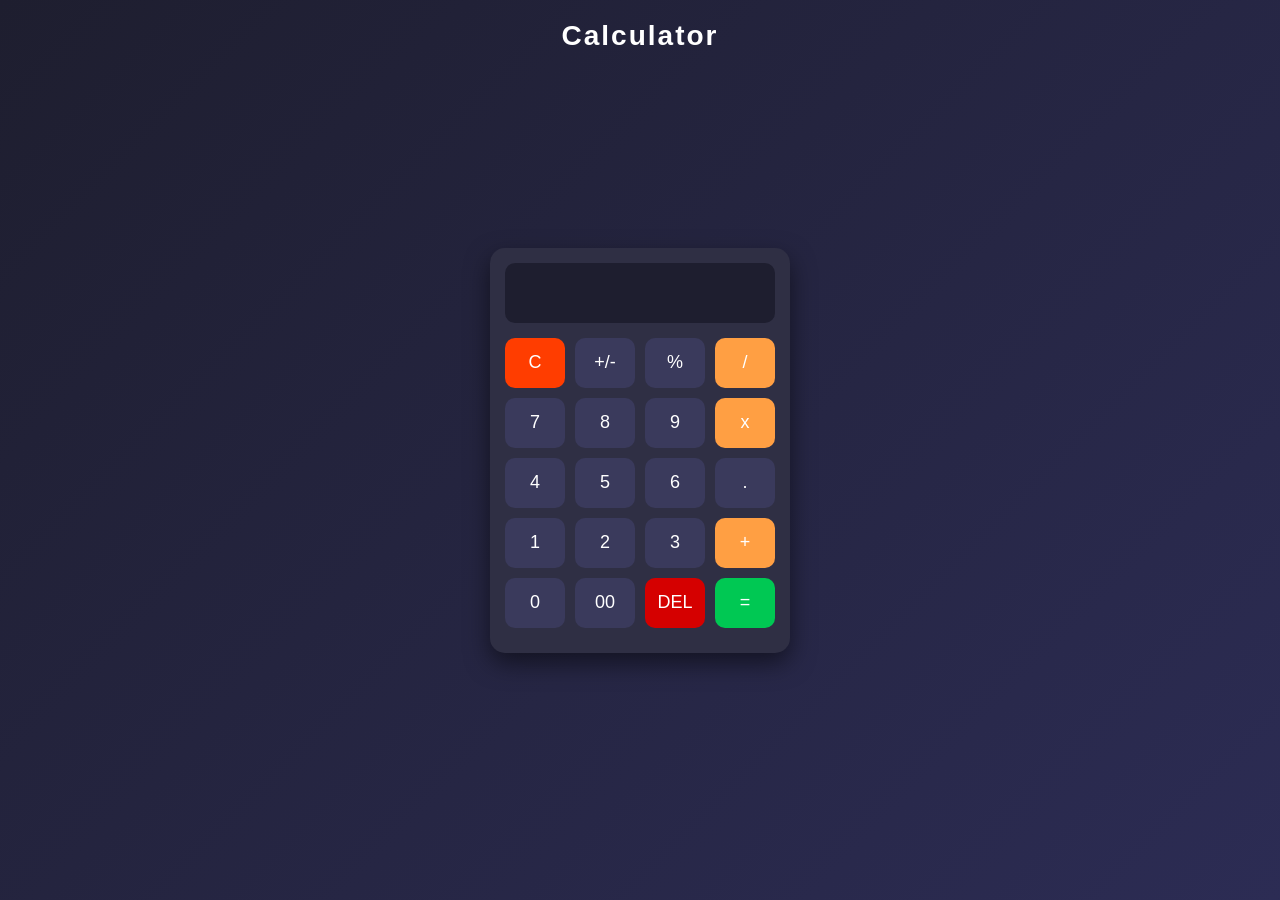
<file: Calculator Project/index.html>
<!DOCTYPE html>
<html lang="en">

<head>
    <meta charset="UTF-8">
    <meta name="viewport" content="width=device-width, initial-scale=1.0">
    <title>calculator</title>
    <link rel="stylesheet" href="calcu.css">
</head>

<body>
    <h1>Calculator </h1>
    <div class="card">

        <div class="card-head">
            <input type="text" id="result" maxlength="12">

        </div>

        <div class="cal-body">
            <div>
                <input type="button" class="btn" value="C">
                <input type="button" class="btn" value="+/-">
                <input type="button" class="btn" value="%">
                <input type="button" class="btn" value="/">

            </div>


            <div>
                <input type="button" class="btn" value="7">
                <input type="button" class="btn" value="8">
                <input type="button" class="btn" value="9">
                <input type="button" class="btn" value="x">



            </div>

            <div>
                <input type="button" class="btn" value="4">
                <input type="button" class="btn" value="5">
                <input type="button" class="btn" value="6">
                <input type="button" class="btn" value=".">

            </div>

            <div>
                <input type="button" class="btn" value="1">
                <input type="button" class="btn" value="2">
                <input type="button" class="btn" value="3">
                <input type="button" class="btn" value="+">

            </div>


            <div>
                <input type="button" class="btn" value="0">
                <input type="button" class="btn" value="00">
                <input type="button" class="btn" value="DEL">
                <input type="button" class="btn" value="=">
            </div>

        </div>


    </div>

<script src="script.js"></script>
</body>

</html>
</file>
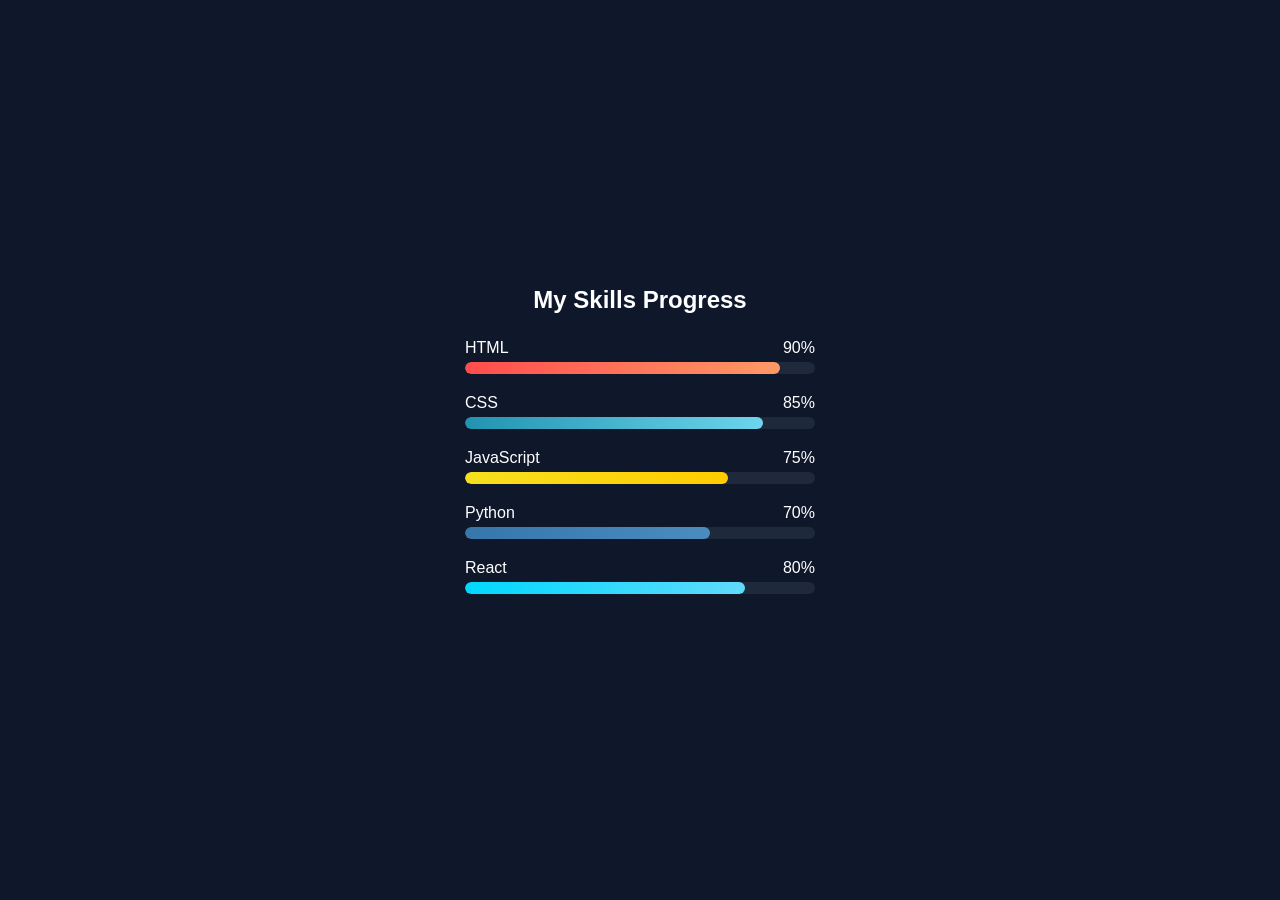
<file: Progress-bar/index.html>
<!DOCTYPE html>
<html lang="en">

<head>
    <meta charset="UTF-8">
    <title>Skill Progress</title>
    <link rel="stylesheet" href="style.css">
</head>

<body>

    <div class="container">
        <h2>My Skills Progress</h2>

        <div class="skill">
            <p>HTML <span>90%</span></p>
            <div class="bar">
                <div class="fill html"></div>
            </div>
        </div>

        <div class="skill">
            <p>CSS <span>85%</span></p>
            <div class="bar">
                <div class="fill css"></div>
            </div>
        </div>

        <div class="skill">
            <p>JavaScript <span>75%</span></p>
            <div class="bar">
                <div class="fill js"></div>
            </div>
        </div>

        <div class="skill">
            <p>Python <span>70%</span></p>
            <div class="bar">
                <div class="fill python"></div>
            </div>
        </div>

        <div class="skill">
            <p>React <span>80%</span></p>
            <div class="bar">
                <div class="fill react"></div>
            </div>
        </div>

    </div>

    <script src="script.js"></script>
</body>

</html>
</file>
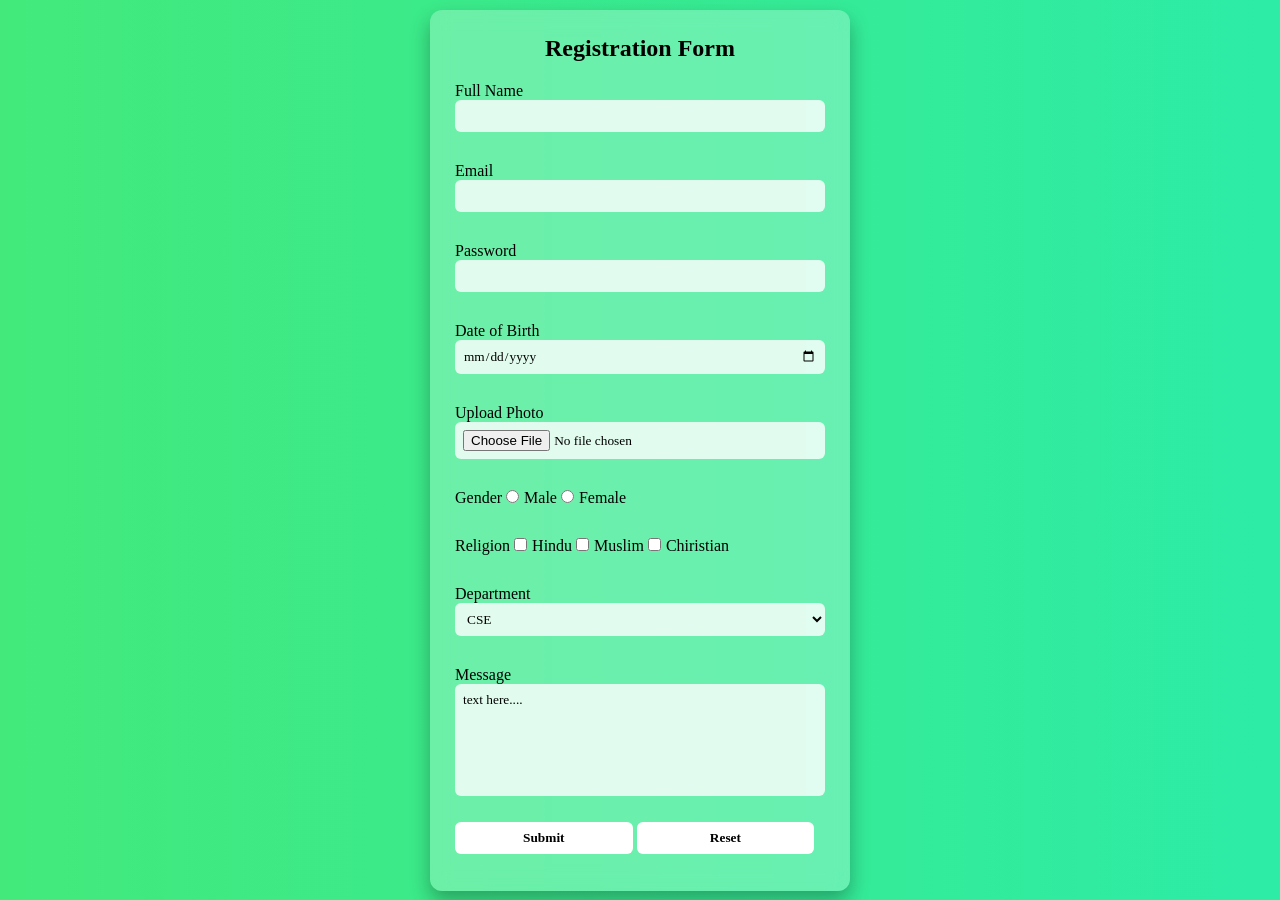
<file: Registration Form/index.html>
<!DOCTYPE html>
<html lang="en">

<head>
    <meta charset="UTF-8">
    <meta name="viewport" content="width=device-width, initial-scale=1.0">
    <title>Registration Form</title>

    <link rel="stylesheet" href="style.css">
</head>

<body>
    <form action="">
        <h2>Registration Form</h2>

        <div>

            <label for="fullname">Full Name</label>
            <input type="text" name="fullname" id="fullname">

        </div> <br>
        <div>
            <label for="email">Email</label>
            <input type="email" name="email" id="email">
        </div> <br>

        <div>
            <label for="password">Password</label>
            <input type="password" name="password" id="password">

        </div> <br>


        <div>

            <label for="dob">Date of Birth</label>
            <input type="date" name="dob" id="dob">

        </div> <br>

        <div>

            <label for="photo">Upload Photo</label>
            <input type="file" name="file" id="file">


        </div> <br>

        <div>
            <label for="gender">Gender</label>
            <input type="radio" name="gender" id="male">Male
            <input type="radio" name="gender" id="female">Female

        </div> <br>

        <div>
            <label for="religion">Religion</label>
            <input type="checkbox" name="c1" value="Hindu">Hindu
            <input type="checkbox" name="c2" value="Muslim">Muslim
            <input type="checkbox" name="c3" value="Chiristian">Chiristian


        </div> <br>
        <div>
            <label for="department">Department</label>
            <select name="dept" id="dept">

                <option value="cse">CSE</option>

                <option value="eee">EEE</option>
                <option value="Mecha">ME</option>
                <option value="math">MATH</option>
                <option value="SWE">SWE</option>
            </select>


        </div> <br>
        <div>

            <label for="message">Message</label> <br>
            <textarea name="msg" id="msg" cols="45" rows="6">text here....</textarea>
        </div>
        <div>
            <input type="Submit">
            <input type="reset">
        </div>



    </form>


</body>

</html>
</file>
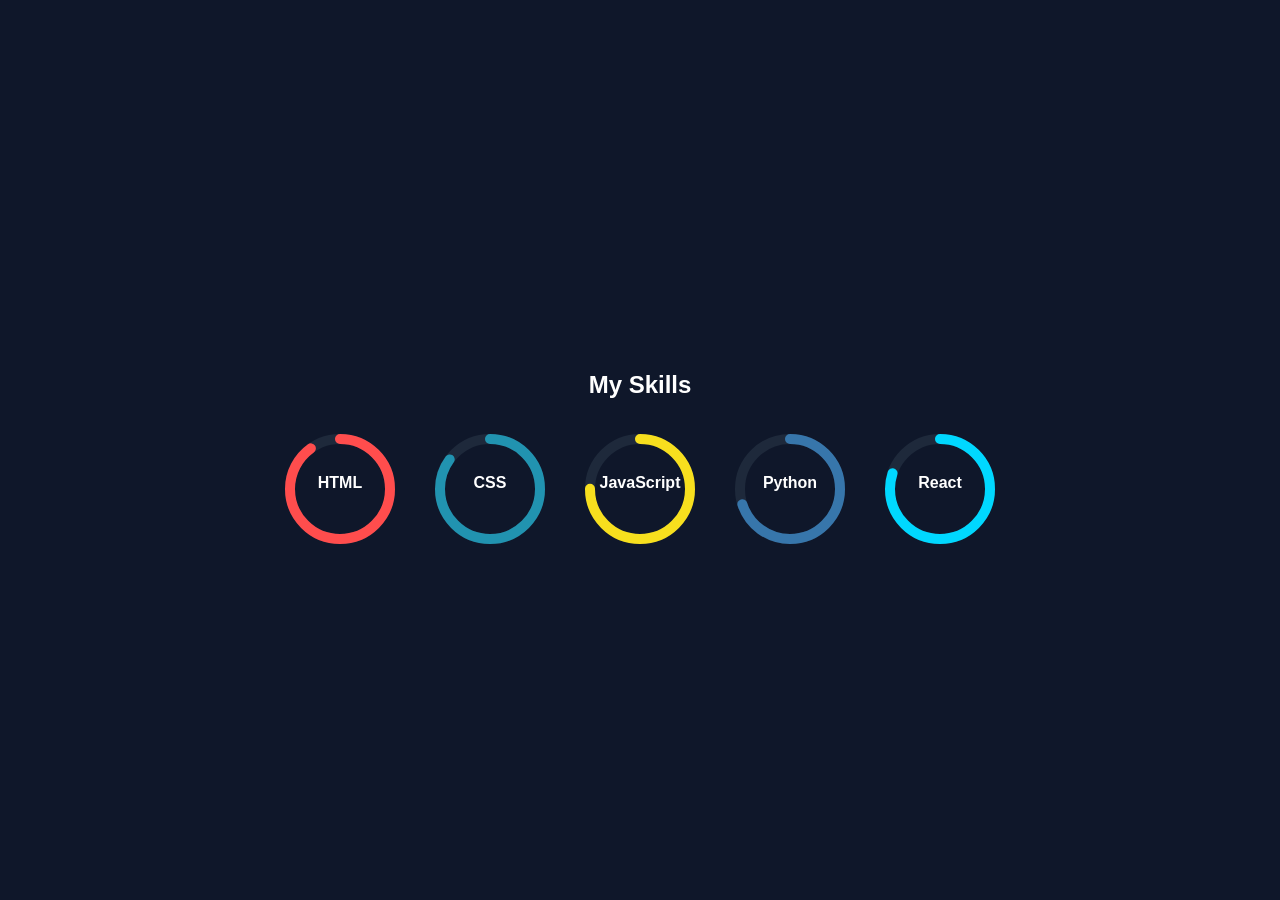
<file: Progress-bar/Circular Skill Progress/index.html>
<!DOCTYPE html>
<html lang="en">

<head>
    <meta charset="UTF-8">
    <title>Circular Skills</title>
    <link rel="stylesheet" href="style.css">
</head>

<body>

    <div class="container">

        <h2>My Skills</h2>

        <div class="grid">

            <div class="circle" data-percent="90">
                <svg>
                    <circle class="bg" cx="60" cy="60" r="50"></circle>
                    <circle class="progress html" cx="60" cy="60" r="50"></circle>
                </svg>
                <span>HTML</span>
            </div>

            <div class="circle" data-percent="85">
                <svg>
                    <circle class="bg" cx="60" cy="60" r="50"></circle>
                    <circle class="progress css" cx="60" cy="60" r="50"></circle>
                </svg>
                <span>CSS</span>
            </div>

            <div class="circle" data-percent="75">
                <svg>
                    <circle class="bg" cx="60" cy="60" r="50"></circle>
                    <circle class="progress js" cx="60" cy="60" r="50"></circle>
                </svg>
                <span>JavaScript</span>
            </div>

            <div class="circle" data-percent="70">
                <svg>
                    <circle class="bg" cx="60" cy="60" r="50"></circle>
                    <circle class="progress python" cx="60" cy="60" r="50"></circle>
                </svg>
                <span>Python</span>
            </div>

            <div class="circle" data-percent="80">
                <svg>
                    <circle class="bg" cx="60" cy="60" r="50"></circle>
                    <circle class="progress react" cx="60" cy="60" r="50"></circle>
                </svg>
                <span>React</span>
            </div>

        </div>
    </div>

    <script src="script.js"></script>
</body>

</html>
</file>
<file: Calculator Project/calcu.css>
* {
    margin: 0;
    padding: 0;
    box-sizing: border-box;
    font-family: Arial, sans-serif;
}

body {
    height: 100vh;
    background: linear-gradient(135deg, #1e1e2f, #2c2c54);
    display: flex;
    justify-content: center;
    align-items: center;
    color: #fff;
}

h1 {
    position: absolute;
    top: 20px;
    font-size: 28px;
    letter-spacing: 2px;
}

.card {
    width: 300px;
    background: #2f2f44;
    padding: 15px;
    border-radius: 15px;
    box-shadow: 0 10px 25px rgba(0, 0, 0, 0.5);
}

.card-head input {
    width: 100%;
    height: 60px;
    border: none;
    outline: none;
    font-size: 26px;
    text-align: right;
    padding: 10px;
    border-radius: 10px;
    background: #1e1e2f;
    color: #fff;
    margin-bottom: 15px;
}

.cal-body div {
    display: flex;
    justify-content: space-between;
    margin-bottom: 10px;
}

.btn {
    width: 60px;
    height: 50px;
    border: none;
    border-radius: 10px;
    font-size: 18px;
    cursor: pointer;
    background: #3a3a5c;
    color: #fff;
    transition: 0.2s;
}

.btn:hover {
    background: #57578a;
    transform: scale(1.05);
}

/* Operator buttons */
.btn[value="+"],
.btn[value="-"],
.btn[value="x"],
.btn[value="/"] {
    background: #ff9f43;
}

/* Equal button */
.btn[value="="] {
    background: #00c853;
    width: 60px;
}

/* Clear button */
.btn[value="C"] {
    background: #ff3d00;
}

/* Delete button */
.btn[value="DEL"] {
    background: #d50000;
}
</file>
<file: Progress-bar/style.css>
* {
    margin: 0;
    padding: 0;
    box-sizing: border-box;
    font-family: sans-serif;
}

body {
    background: #0f172a;
    color: white;
    display: flex;
    justify-content: center;
    align-items: center;
    height: 100vh;
}

.container {
    width: 350px;
}

h2 {
    text-align: center;
    margin-bottom: 25px;
}

.skill {
    margin-bottom: 20px;
}

.skill p {
    display: flex;
    justify-content: space-between;
    margin-bottom: 5px;
}

.bar {
    width: 100%;
    height: 12px;
    background: #1e293b;
    border-radius: 50px;
    overflow: hidden;
}

.fill {
    height: 100%;
    width: 0%;
    border-radius: 50px;
    transition: width 2s ease-in-out;
}

/* Colors */
.html {
    background: linear-gradient(90deg, #ff4d4d, #ff9966);
    width: 90%;
}

.css {
    background: linear-gradient(90deg, #2193b0, #6dd5ed);
    width: 85%;
}

.js {
    background: linear-gradient(90deg, #f7df1e, #ffcc00);
    width: 75%;
}

.python {
    background: linear-gradient(90deg, #3776ab, #4b8bbe);
    width: 70%;
}

.react {
    background: linear-gradient(90deg, #00d8ff, #61dafb);
    width: 80%;
}
</file>
<file: Registration Form/style.css>
* {
    padding: 0;
    margin: 0;
    box-sizing: border-box;
    font-family: Cambria, Cochin, Georgia, Times, "Times New Roman", serif;
}

body {
    min-height: 100vh;
    display: flex;
    justify-content: center;
    align-items: center;
    background: linear-gradient(270deg, #4facfe, #00f2fe, #43e97b);
    background-size: 600% 600%;
    animation: gradientMove 10s ease infinite;
}

@keyframes gradientMove {
    0% {
        background-position: 0% 50%;
    }

    50% {
        background-position: 100% 50%;
    }

    100% {
        background-position: 0% 50%;
    }
}

textarea {
    resize: none;
}

form {
    background: rgba(255, 255, 255, 0.25);
    padding: 25px;
    border-radius: 12px;
    backdrop-filter: blur(10px);
    width: 90%;
    max-width: 420px;
    box-shadow: 0 10px 20px rgba(0, 0, 0, 0.3);
    animation: fadeIn 1s ease;
}

@keyframes fadeIn {
    from {
        opacity: 0;
        transform: translateY(-20px);
    }

    to {
        opacity: 1;
        transform: translateY(0);
    }
}

h2 {
    text-align: center;

    margin-bottom: 20px;
}

div {
    margin-bottom: 12px;
}


input[type="text"],
input[type="email"],
input[type="password"],
input[type="date"],
input[type="file"],
select,
textarea {
    width: 100%;
    padding: 8px;
    border: none;
    outline: none;
    border-radius: 6px;
    background: rgba(255, 255, 255, 0.8);
    transition: 0.3s;
}

input:focus,
select:focus,
textarea:focus {
    transform: scale(1.04);
}

input[type="radio"],
input[type="checkbox"] {
    width: auto;
    margin-right: 5px;
}


input[type="Submit"],
input[type="reset"] {
    width: 48%;
    padding: 8px;
    margin-top: 10px;
    cursor: pointer;
    font-weight: bold;
    border: none;
    border-radius: 6px;
    background: #ffffff;
    transition: 0, 3s;
}

input[type="Submit"]:hover {
    transform: scale(1.1);
    background: #43e97b;
    color: white;
    
}

input[type="reset"]:hover {
    transform: scale(1.1);
    background: #ff4b5e;
     color: white;
   
   
}
</file>
<file: Progress-bar/Circular Skill Progress/style.css>
body {
    margin: 0;
    height: 100vh;
    background: #0f172a;
    display: flex;
    justify-content: center;
    align-items: center;
    font-family: sans-serif;
    color: white;
}

.container {
    text-align: center;
}

h2 {
    margin-bottom: 30px;
}

.grid {
    display: flex;
    gap: 30px;
    flex-wrap: wrap;
    justify-content: center;
}

.circle {
    width: 120px;
    height: 120px;
    position: relative;
    text-align: center;
}

svg {
    width: 120px;
    height: 120px;
    transform: rotate(-90deg);
}

circle {
    fill: none;
    stroke-width: 10;
    cx: 60;
    cy: 60;
    r: 50;
}

.bg {
    stroke: #1e293b;
}

.progress {
    stroke-dasharray: 314;
    stroke-dashoffset: 314;
    transition: 2s ease-in-out;
    stroke-linecap: round;
}

/* Colors */
.html {
    stroke: #ff4d4d;
}

.css {
    stroke: #2193b0;
}

.js {
    stroke: #f7df1e;
}

.python {
    stroke: #3776ab;
}

.react {
    stroke: #00d8ff;
}

span {
    position: absolute;
    top: 45px;
    left: 0;
    width: 100%;
    font-weight: bold;
}
</file>
